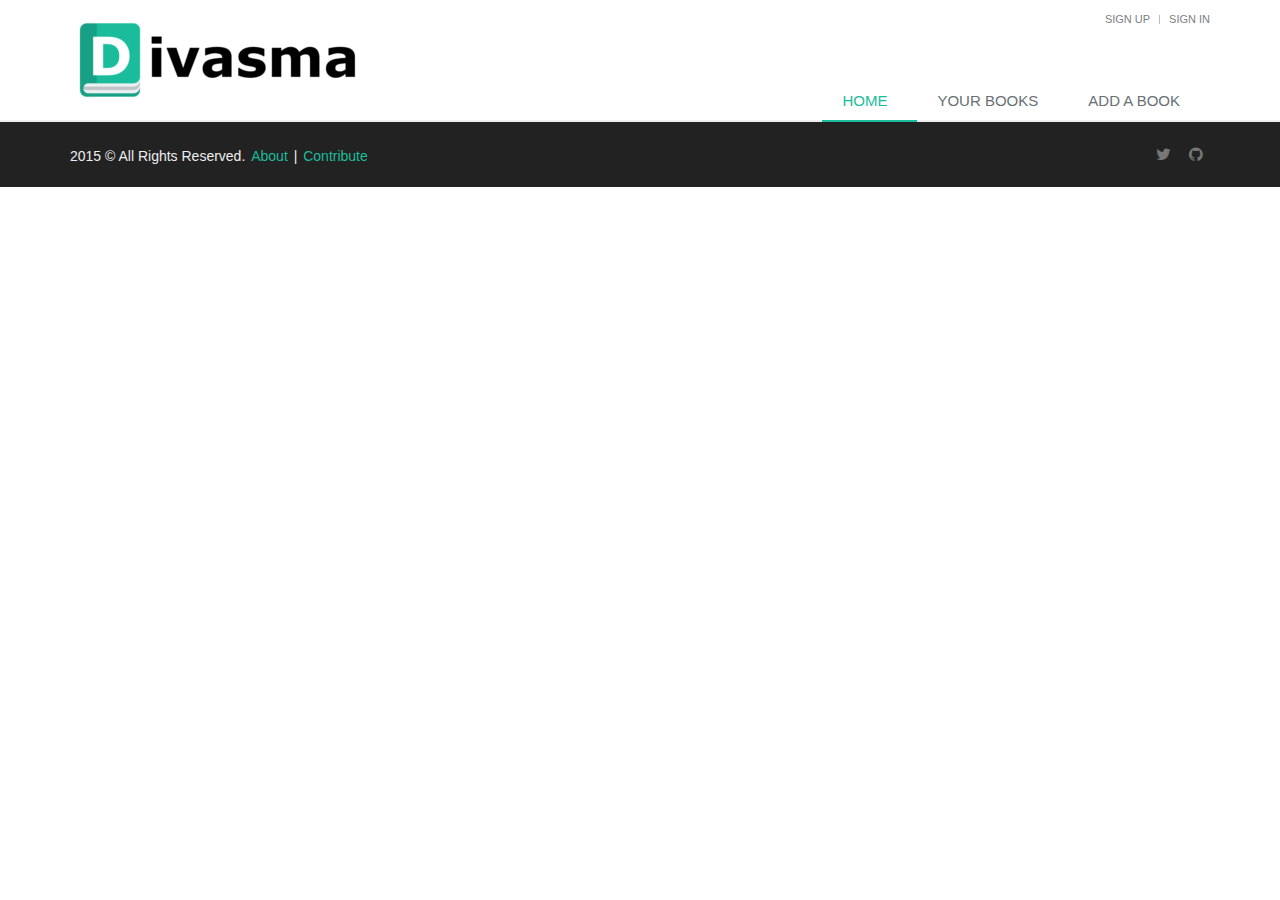
<file: index.html>
<!DOCTYPE html>
<html>
  <head>
    <title>Test Design</title>

    <!-- Meta -->
    <meta charset="utf-8" />
    <meta name="viewport" content="width=device-width, initial-scale=1">

    <!-- Favicon -->
    <link rel="apple-touch-icon" sizes="57x57" href="assets/img/favicon/apple-touch-icon-57x57.png">
    <link rel="apple-touch-icon" sizes="60x60" href="assets/img/favicon/apple-touch-icon-60x60.png">
    <link rel="apple-touch-icon" sizes="72x72" href="assets/img/favicon/apple-touch-icon-72x72.png">
    <link rel="apple-touch-icon" sizes="76x76" href="assets/img/favicon/apple-touch-icon-76x76.png">
    <link rel="apple-touch-icon" sizes="114x114" href="assets/img/favicon/apple-touch-icon-114x114.png">
    <link rel="apple-touch-icon" sizes="120x120" href="assets/img/favicon/apple-touch-icon-120x120.png">
    <link rel="apple-touch-icon" sizes="144x144" href="assets/img/favicon/apple-touch-icon-144x144.png">
    <link rel="apple-touch-icon" sizes="152x152" href="assets/img/favicon/apple-touch-icon-152x152.png">
    <link rel="apple-touch-icon" sizes="180x180" href="assets/img/favicon/apple-touch-icon-180x180.png">
    <link rel="icon" type="image/png" href="assets/img/favicon/favicon-32x32.png" sizes="32x32">
    <link rel="icon" type="image/png" href="assets/img/favicon/android-chrome-192x192.png" sizes="192x192">
    <link rel="icon" type="image/png" href="assets/img/favicon/favicon-96x96.png" sizes="96x96">
    <link rel="icon" type="image/png" href="assets/img/favicon/favicon-16x16.png" sizes="16x16">
    <link rel="manifest" href="assets/img/favicon/manifest.json">
    <link rel="shortcut icon" href="assets/img/favicon/favicon.ico">
    <meta name="apple-mobile-web-app-title" content="Divasma">
    <meta name="application-name" content="Divasma">
    <meta name="msapplication-TileColor" content="#00aba9">
    <meta name="msapplication-TileImage" content="assets/img/favicon/mstile-144x144.png">
    <meta name="msapplication-config" content="assets/img/favicon/browserconfig.xml">
    <meta name="theme-color" content="#ffffff">

    <!-- CSS -->
    <link rel="stylesheet" href="assets/css/bootstrap.min.css">
    <link rel="stylesheet" href="assets/css/bootstrap-theme.min.css">
    <link rel="stylesheet" href="assets/css/style.css">
    <link rel="stylesheet" href="assets/css/header.css">
    <link rel="stylesheet" href="assets/css/footer.css">
    <link rel="stylesheet" href="assets/css/font-awesome.min.css">
  </head>
  <body>

    <!-- Header -->
    <div class="header">
      <div class="container">
        <!-- Logo -->
        <a class="logo" href="index.html">
          <img class="logo_big" src="assets/img/logo.png" alt="Divasma">
          <img class="logo_small" src="assets/img/logo_small.png" alt="Divasma">
        </a>

        <!-- Sign in/up -->
        <div class="topbar">
          <ul class="loginbar pull-right">
            <li><a href="#">Sign up</a></li>
            <li class="topbar-devider"></li>
            <li><a href="#">Sign in</a></li>
          </ul>
        </div>

        <!-- Toggle button -->
        <button type="button" class="navbar-toggle" data-toggle="collapse" data-target=".navbar-responsive-collapse">
          <span class="sr-only">Toggle navigation</span>
          <span class="fa fa-bars"></span>
        </button>
      </div>

      <!-- Navbar -->
      <div class="collapse navbar-collapse mega-menu navbar-responsive-collapse">
        <div class="container">
          <ul class="nav navbar-nav">
            <li class="active">
              <a href="#">Home</a>
            </li>
            <li>
              <a href="#">Your Books</a>
            </li>
            <li>
              <a href="#">Add a Book</a>
            </li>
          </ul>
        </div>
      </div>
    </div>
    <!-- End Header -->

    <div id="notification"></div>

    <!-- Footer -->
    <div class="footer">
      <div class="container">
        <div class="row">
          <div class="col-xs-6">
            <p>
              2015 &copy; All Rights Reserved.
              <a href="#">About</a> | <a href="#">Contribute</a>
            </p>
          </div>

          <!-- Social Links -->
          <div class="col-xs-6">
            <ul class="footer-socials list-inline">
              <li>
                <a href="#" class="tooltips" data-toggle="tooltip" data-placement="top" title="" data-original-title="Twitter">
                  <i class="fa fa-twitter"></i>
                </a>
              </li>
              <li>
                <a href="#" class="tooltips" data-toggle="tooltip" data-placement="top" title="" data-original-title="Github">
                  <i class="fa fa-github"></i>
                </a>
              </li>
            </ul>
          </div>
          <!-- End Social Links -->
        </div>
      </div>
    </div>
    <!-- End Footer -->

    <!-- JS -->
    <script src="https://ajax.googleapis.com/ajax/libs/jquery/1.11.1/jquery.min.js"></script>
    <script src="assets/js/bootstrap.min.js"></script>
    <script src="assets/js/divasma.js"></script>
  </body>
</html>
</file>
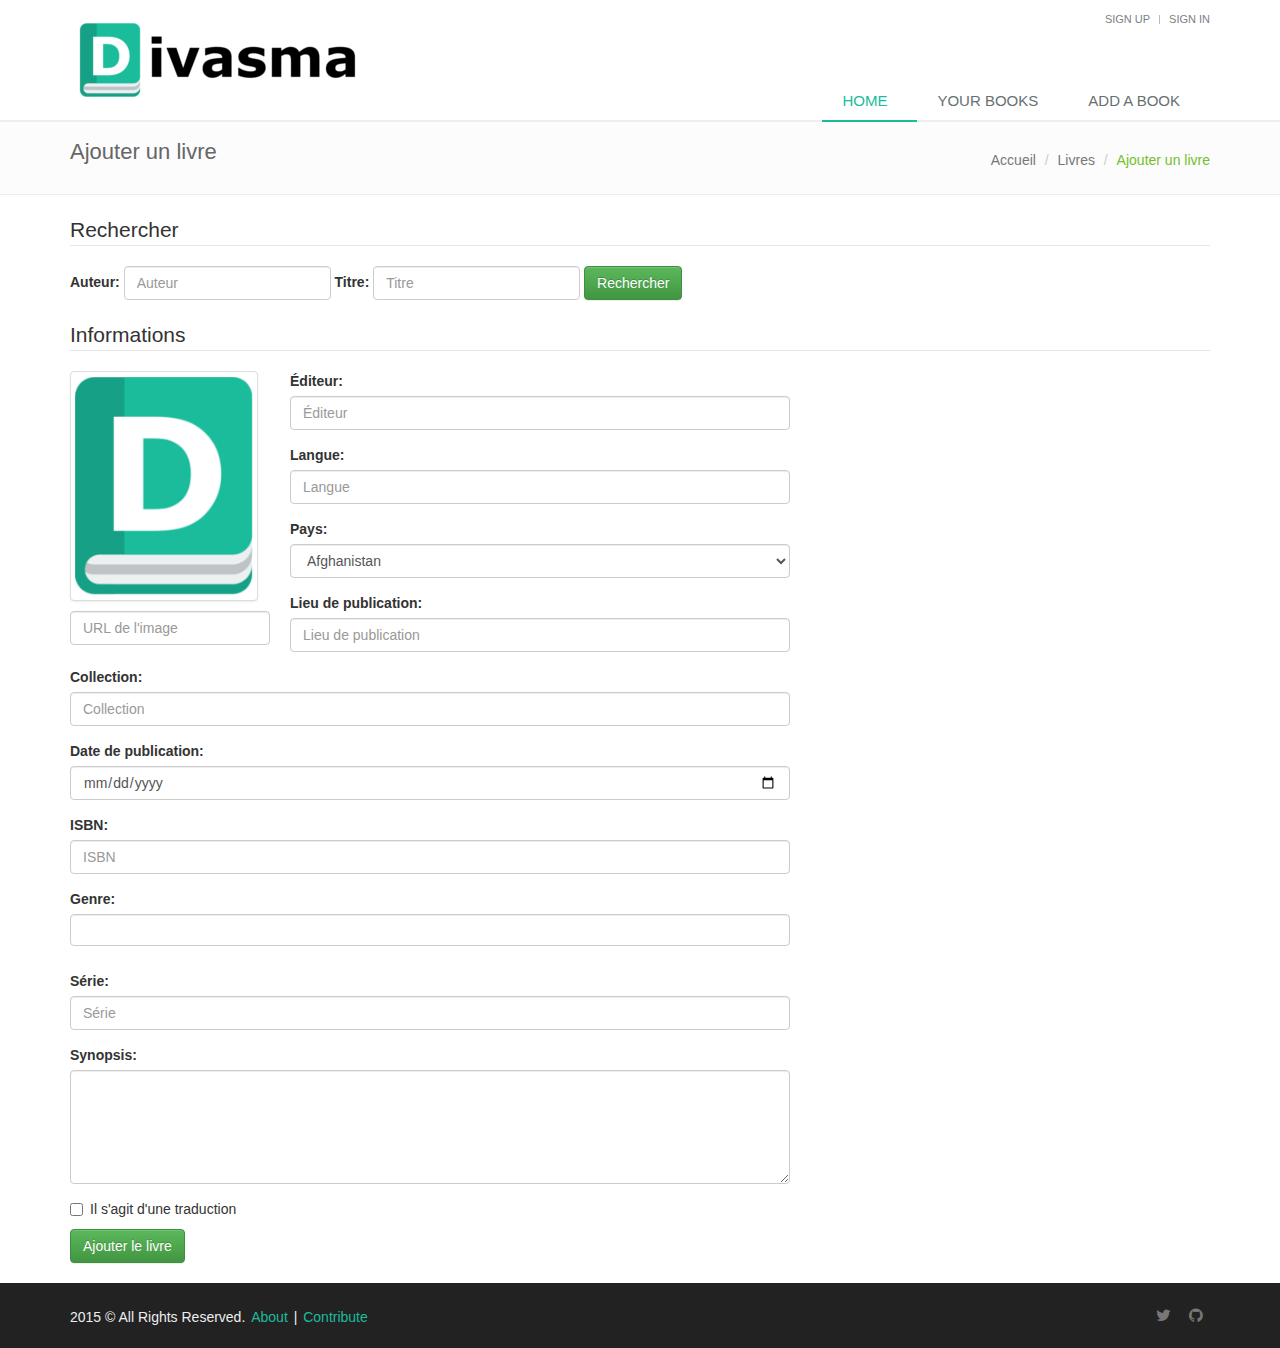
<file: add_book.html>
<!DOCTYPE html>
<html>
  <head>
    <title>Test Design</title>

    <!-- Meta -->
    <meta charset="utf-8" />
    <meta name="viewport" content="width=device-width, initial-scale=1">

    <!-- Favicon -->
    <link rel="apple-touch-icon" sizes="57x57" href="assets/img/favicon/apple-touch-icon-57x57.png">
    <link rel="apple-touch-icon" sizes="60x60" href="assets/img/favicon/apple-touch-icon-60x60.png">
    <link rel="apple-touch-icon" sizes="72x72" href="assets/img/favicon/apple-touch-icon-72x72.png">
    <link rel="apple-touch-icon" sizes="76x76" href="assets/img/favicon/apple-touch-icon-76x76.png">
    <link rel="apple-touch-icon" sizes="114x114" href="assets/img/favicon/apple-touch-icon-114x114.png">
    <link rel="apple-touch-icon" sizes="120x120" href="assets/img/favicon/apple-touch-icon-120x120.png">
    <link rel="apple-touch-icon" sizes="144x144" href="assets/img/favicon/apple-touch-icon-144x144.png">
    <link rel="apple-touch-icon" sizes="152x152" href="assets/img/favicon/apple-touch-icon-152x152.png">
    <link rel="apple-touch-icon" sizes="180x180" href="assets/img/favicon/apple-touch-icon-180x180.png">
    <link rel="icon" type="image/png" href="assets/img/favicon/favicon-32x32.png" sizes="32x32">
    <link rel="icon" type="image/png" href="assets/img/favicon/android-chrome-192x192.png" sizes="192x192">
    <link rel="icon" type="image/png" href="assets/img/favicon/favicon-96x96.png" sizes="96x96">
    <link rel="icon" type="image/png" href="assets/img/favicon/favicon-16x16.png" sizes="16x16">
    <link rel="manifest" href="assets/img/favicon/manifest.json">
    <link rel="shortcut icon" href="assets/img/favicon/favicon.ico">
    <meta name="apple-mobile-web-app-title" content="Divasma">
    <meta name="application-name" content="Divasma">
    <meta name="msapplication-TileColor" content="#00aba9">
    <meta name="msapplication-TileImage" content="assets/img/favicon/mstile-144x144.png">
    <meta name="msapplication-config" content="assets/img/favicon/browserconfig.xml">
    <meta name="theme-color" content="#ffffff">

    <!-- CSS -->
    <link rel="stylesheet" href="assets/css/bootstrap.min.css">
    <link rel="stylesheet" href="assets/css/bootstrap-theme.min.css">
    <link rel="stylesheet" href="assets/css/style.css">
    <link rel="stylesheet" href="assets/css/header.css">
    <link rel="stylesheet" href="assets/css/footer.css">
    <link rel="stylesheet" href="assets/css/font-awesome.min.css">
    <link rel="stylesheet" href="assets/css/bootstrap-tagsinput.css">
  </head>
  <body>
    <div id="wrap">
      <!-- Header -->
      <div class="header">
        <div class="container">
          <!-- Logo -->
          <a class="logo" href="index.html">
            <img class="logo_big" src="assets/img/logo.png" alt="Divasma">
            <img class="logo_small" src="assets/img/logo_small.png" alt="Divasma">
          </a>

          <!-- Sign in/up -->
          <div class="topbar">
            <ul class="loginbar pull-right">
              <li><a href="#">Sign up</a></li>
              <li class="topbar-devider"></li>
              <li><a href="#">Sign in</a></li>
            </ul>
          </div>

          <!-- Toggle button -->
          <button type="button" class="navbar-toggle" data-toggle="collapse" data-target=".navbar-responsive-collapse">
            <span class="sr-only">Toggle navigation</span>
            <span class="fa fa-bars"></span>
          </button>
        </div>

        <!-- Navbar -->
        <div class="collapse navbar-collapse mega-menu navbar-responsive-collapse">
          <div class="container">
            <ul class="nav navbar-nav">
              <li class="active">
                <a href="#">Home</a>
              </li>
              <li>
                <a href="#">Your Books</a>
              </li>
              <li>
                <a href="#">Add a Book</a>
              </li>
            </ul>
          </div>
        </div>
      </div>
      <!-- End Header -->

      <!-- Breadcrumbs -->
      <div class="breadcrumbs">
          <div class="container">
              <h1 class="pull-left">Ajouter un livre</h1>
              <ul class="pull-right breadcrumb">
                  <li><a href="index.html">Accueil</a></li>
                  <li><a href="authors.html">Livres</a></li>
                  <li class="active">Ajouter un livre</li>
              </ul>
          </div>
      </div>
      <!-- End Breadcrumbs -->

      <div id="notification"></div>

      <div class="container" id="content">
        <form id="add_book" class="form-inline">
          <fieldset>
            <legend>Rechercher</legend>
            <div class="form-group">
              <label for="author">Auteur: </label>
              <input type="text" id="author" class="form-control" name="author" placeholder="Auteur">
            </div>
            <div class="form-group">
              <label for="title">Titre: </label>
              <input type="text" id="title" class="form-control" name="title" placeholder="Titre">
            </div>

            <button type="submit" class="btn btn-success">Rechercher</button>
          </fieldset>
        </form>

        <form id="data_book">
          <fieldset>
            <legend>Informations</legend>
            <div class="form-group image-group">
              <label for="image"><img id="image" class="thumbnail" src="assets/img/book_placeholder.png" /></label>
              <input type="url" id="image_input" class="form-control" name="publisher" placeholder="URL de l'image">
            </div>
            <div class="form-group">
              <label for="publisher">Éditeur: </label>
              <input type="text" id="publisher" class="form-control" name="publisher" placeholder="Éditeur">
            </div>
            <div class="form-group">
              <label for="language">Langue: </label>
              <input type="text" id="language" class="form-control" name="language" placeholder="Langue">
            </div>
            <div class="form-group">
              <label for="country">Pays: </label>
              <select id="country" class="form-control" name="country"><option value="Afghanistan">Afghanistan</option><option value="Albania">Albania</option><option value="Algeria">Algeria</option><option value="Andorra">Andorra</option><option value="Angola">Angola</option><option value="Antigua and Barbuda">Antigua and Barbuda</option><option value="Argentina">Argentina</option><option value="Armenia">Armenia</option><option value="Australia">Australia</option><option value="Austria">Austria</option><option value="Azerbaijan">Azerbaijan</option><option value="Bahamas, The">Bahamas, The</option><option value="Bahrain">Bahrain</option><option value="Bangladesh">Bangladesh</option><option value="Barbados">Barbados</option><option value="Belarus">Belarus</option><option value="Belgium">Belgium</option><option value="Belize">Belize</option><option value="Benin">Benin</option><option value="Bhutan">Bhutan</option><option value="Bolivia">Bolivia</option><option value="Bosnia and Herzegovina">Bosnia and Herzegovina</option><option value="Botswana">Botswana</option><option value="Brazil">Brazil</option><option value="Brunei">Brunei</option><option value="Bulgaria">Bulgaria</option><option value="Burkina Faso">Burkina Faso</option><option value="Burundi">Burundi</option><option value="Cambodia">Cambodia</option><option value="Cameroon">Cameroon</option><option value="Canada">Canada</option><option value="Cape Verde">Cape Verde</option><option value="Central African Republic">Central African Republic</option><option value="Chad">Chad</option><option value="Chile">Chile</option><option value="China, People's Republic of">China, People's Republic of</option><option value="Colombia">Colombia</option><option value="Comoros">Comoros</option><option value="Congo, (Congo ¶? Kinshasa)">Congo, (Congo ¶? Kinshasa)</option><option value="Congo, (Congo ¶? Brazzaville)">Congo, (Congo ¶? Brazzaville)</option><option value="Costa Rica">Costa Rica</option><option value="Cote d'Ivoire (Ivory Coast)">Cote d'Ivoire (Ivory Coast)</option><option value="Croatia">Croatia</option><option value="Cuba">Cuba</option><option value="Cyprus">Cyprus</option><option value="Czech Republic">Czech Republic</option><option value="Denmark">Denmark</option><option value="Djibouti">Djibouti</option><option value="Dominica">Dominica</option><option value="Dominican Republic">Dominican Republic</option><option value="Ecuador">Ecuador</option><option value="Egypt">Egypt</option><option value="El Salvador">El Salvador</option><option value="Equatorial Guinea">Equatorial Guinea</option><option value="Eritrea">Eritrea</option><option value="Estonia">Estonia</option><option value="Ethiopia">Ethiopia</option><option value="Fiji">Fiji</option><option value="Finland">Finland</option><option value="France">France</option><option value="Gabon">Gabon</option><option value="Gambia, The">Gambia, The</option><option value="Georgia">Georgia</option><option value="Germany">Germany</option><option value="Ghana">Ghana</option><option value="Greece">Greece</option><option value="Grenada">Grenada</option><option value="Guatemala">Guatemala</option><option value="Guinea">Guinea</option><option value="Guinea-Bissau">Guinea-Bissau</option><option value="Guyana">Guyana</option><option value="Haiti">Haiti</option><option value="Honduras">Honduras</option><option value="Hungary">Hungary</option><option value="Iceland">Iceland</option><option value="India">India</option><option value="Indonesia">Indonesia</option><option value="Iran">Iran</option><option value="Iraq">Iraq</option><option value="Ireland">Ireland</option><option value="Israel">Israel</option><option value="Italy">Italy</option><option value="Jamaica">Jamaica</option><option value="Japan">Japan</option><option value="Jordan">Jordan</option><option value="Kazakhstan">Kazakhstan</option><option value="Kenya">Kenya</option><option value="Kiribati">Kiribati</option><option value="Korea, North">Korea, North</option><option value="Korea, South">Korea, South</option><option value="Kuwait">Kuwait</option><option value="Kyrgyzstan">Kyrgyzstan</option><option value="Laos">Laos</option><option value="Latvia">Latvia</option><option value="Lebanon">Lebanon</option><option value="Lesotho">Lesotho</option><option value="Liberia">Liberia</option><option value="Libya">Libya</option><option value="Liechtenstein">Liechtenstein</option><option value="Lithuania">Lithuania</option><option value="Luxembourg">Luxembourg</option><option value="Macedonia">Macedonia</option><option value="Madagascar">Madagascar</option><option value="Malawi">Malawi</option><option value="Malaysia">Malaysia</option><option value="Maldives">Maldives</option><option value="Mali">Mali</option><option value="Malta">Malta</option><option value="Marshall Islands">Marshall Islands</option><option value="Mauritania">Mauritania</option><option value="Mauritius">Mauritius</option><option value="Mexico">Mexico</option><option value="Micronesia">Micronesia</option><option value="Moldova">Moldova</option><option value="Monaco">Monaco</option><option value="Mongolia">Mongolia</option><option value="Montenegro">Montenegro</option><option value="Morocco">Morocco</option><option value="Mozambique">Mozambique</option><option value="Myanmar (Burma)">Myanmar (Burma)</option><option value="Namibia">Namibia</option><option value="Nauru">Nauru</option><option value="Nepal">Nepal</option><option value="Netherlands">Netherlands</option><option value="New Zealand">New Zealand</option><option value="Nicaragua">Nicaragua</option><option value="Niger">Niger</option><option value="Nigeria">Nigeria</option><option value="Norway">Norway</option><option value="Oman">Oman</option><option value="Pakistan">Pakistan</option><option value="Palau">Palau</option><option value="Panama">Panama</option><option value="Papua New Guinea">Papua New Guinea</option><option value="Paraguay">Paraguay</option><option value="Peru">Peru</option><option value="Philippines">Philippines</option><option value="Poland">Poland</option><option value="Portugal">Portugal</option><option value="Qatar">Qatar</option><option value="Romania">Romania</option><option value="Russia">Russia</option><option value="Rwanda">Rwanda</option><option value="Saint Kitts and Nevis">Saint Kitts and Nevis</option><option value="Saint Lucia">Saint Lucia</option><option value="Saint Vincent and the Grenadines">Saint Vincent and the Grenadines</option><option value="Samoa">Samoa</option><option value="San Marino">San Marino</option><option value="Sao Tome and Principe">Sao Tome and Principe</option><option value="Saudi Arabia">Saudi Arabia</option><option value="Senegal">Senegal</option><option value="Serbia">Serbia</option><option value="Seychelles">Seychelles</option><option value="Sierra Leone">Sierra Leone</option><option value="Singapore">Singapore</option><option value="Slovakia">Slovakia</option><option value="Slovenia">Slovenia</option><option value="Solomon Islands">Solomon Islands</option><option value="Somalia">Somalia</option><option value="South Africa">South Africa</option><option value="Spain">Spain</option><option value="Sri Lanka">Sri Lanka</option><option value="Sudan">Sudan</option><option value="Suriname">Suriname</option><option value="Swaziland">Swaziland</option><option value="Sweden">Sweden</option><option value="Switzerland">Switzerland</option><option value="Syria">Syria</option><option value="Tajikistan">Tajikistan</option><option value="Tanzania">Tanzania</option><option value="Thailand">Thailand</option><option value="Timor-Leste (East Timor)">Timor-Leste (East Timor)</option><option value="Togo">Togo</option><option value="Tonga">Tonga</option><option value="Trinidad and Tobago">Trinidad and Tobago</option><option value="Tunisia">Tunisia</option><option value="Turkey">Turkey</option><option value="Turkmenistan">Turkmenistan</option><option value="Tuvalu">Tuvalu</option><option value="Uganda">Uganda</option><option value="Ukraine">Ukraine</option><option value="United Arab Emirates">United Arab Emirates</option><option value="United Kingdom">United Kingdom</option><option value="United States">United States</option><option value="Uruguay">Uruguay</option><option value="Uzbekistan">Uzbekistan</option><option value="Vanuatu">Vanuatu</option><option value="Vatican City">Vatican City</option><option value="Venezuela">Venezuela</option><option value="Vietnam">Vietnam</option><option value="Yemen">Yemen</option><option value="Zambia">Zambia</option><option value="Zimbabwe">Zimbabwe</option><option value="Abkhazia">Abkhazia</option><option value="China, Republic of (Taiwan)">China, Republic of (Taiwan)</option><option value="Nagorno-Karabakh">Nagorno-Karabakh</option><option value="Northern Cyprus">Northern Cyprus</option><option value="Pridnestrovie (Transnistria)">Pridnestrovie (Transnistria)</option><option value="Somaliland">Somaliland</option><option value="South Ossetia">South Ossetia</option><option value="Ashmore and Cartier Islands">Ashmore and Cartier Islands</option><option value="Christmas Island">Christmas Island</option><option value="Cocos (Keeling) Islands">Cocos (Keeling) Islands</option><option value="Coral Sea Islands">Coral Sea Islands</option><option value="Heard Island and McDonald Islands">Heard Island and McDonald Islands</option><option value="Norfolk Island">Norfolk Island</option><option value="New Caledonia">New Caledonia</option><option value="French Polynesia">French Polynesia</option><option value="Mayotte">Mayotte</option><option value="Saint Barthelemy">Saint Barthelemy</option><option value="Saint Martin">Saint Martin</option><option value="Saint Pierre and Miquelon">Saint Pierre and Miquelon</option><option value="Wallis and Futuna">Wallis and Futuna</option><option value="French Southern and Antarctic Lands">French Southern and Antarctic Lands</option><option value="Clipperton Island">Clipperton Island</option><option value="Bouvet Island">Bouvet Island</option><option value="Cook Islands">Cook Islands</option><option value="Niue">Niue</option><option value="Tokelau">Tokelau</option><option value="Guernsey">Guernsey</option><option value="Isle of Man">Isle of Man</option><option value="Jersey">Jersey</option><option value="Anguilla">Anguilla</option><option value="Bermuda">Bermuda</option><option value="British Indian Ocean Territory">British Indian Ocean Territory</option><option value="British Sovereign Base Areas">British Sovereign Base Areas</option><option value="British Virgin Islands">British Virgin Islands</option><option value="Cayman Islands">Cayman Islands</option><option value="Falkland Islands (Islas Malvinas)">Falkland Islands (Islas Malvinas)</option><option value="Gibraltar">Gibraltar</option><option value="Montserrat">Montserrat</option><option value="Pitcairn Islands">Pitcairn Islands</option><option value="Saint Helena">Saint Helena</option><option value="South Georgia &amp; South Sandwich Islands">South Georgia &amp; South Sandwich Islands</option><option value="Turks and Caicos Islands">Turks and Caicos Islands</option><option value="Northern Mariana Islands">Northern Mariana Islands</option><option value="Puerto Rico">Puerto Rico</option><option value="American Samoa">American Samoa</option><option value="Baker Island">Baker Island</option><option value="Guam">Guam</option><option value="Howland Island">Howland Island</option><option value="Jarvis Island">Jarvis Island</option><option value="Johnston Atoll">Johnston Atoll</option><option value="Kingman Reef">Kingman Reef</option><option value="Midway Islands">Midway Islands</option><option value="Navassa Island">Navassa Island</option><option value="Palmyra Atoll">Palmyra Atoll</option><option value="U.S. Virgin Islands">U.S. Virgin Islands</option><option value="Wake Island">Wake Island</option><option value="Hong Kong">Hong Kong</option><option value="Macau">Macau</option><option value="Faroe Islands">Faroe Islands</option><option value="Greenland">Greenland</option><option value="French Guiana">French Guiana</option><option value="Guadeloupe">Guadeloupe</option><option value="Martinique">Martinique</option><option value="Reunion">Reunion</option><option value="Aland">Aland</option><option value="Aruba">Aruba</option><option value="Netherlands Antilles">Netherlands Antilles</option><option value="Svalbard">Svalbard</option><option value="Ascension">Ascension</option><option value="Tristan da Cunha">Tristan da Cunha</option><option value="Australian Antarctic Territory">Australian Antarctic Territory</option><option value="Ross Dependency">Ross Dependency</option><option value="Peter I Island">Peter I Island</option><option value="Queen Maud Land">Queen Maud Land</option><option value="British Antarctic Territory">British Antarctic Territory</option></select>
            </div>
            <div class="form-group">
              <label for="place_published">Lieu de publication: </label>
              <input type="text" id="place_published" class="form-control" name="place_published" placeholder="Lieu de publication">
            </div>

            <div class="bottom">
              <div class="form-group">
                <label for="collection">Collection: </label>
                <input type="text" id="collection" class="form-control" name="collection" placeholder="Collection">
              </div>
              <div class="form-group">
                <label for="date">Date de publication: </label>
                <input type="date" id="date" class="form-control" name="date" placeholder="Date de publication">
              </div>
              <div class="form-group">
                <label for="isbn">ISBN: </label>
                <input type="text" id="isbn" class="form-control" name="isbn" placeholder="ISBN">
              </div>
              <div class="form-group">
                <label for="genre">Genre: </label><br/>
                <input type="text" id="genre" class="form-control bootstrap-tagsinput" name="genre" data-role="tagsinput">
              </div>
              <div class="form-group">
                <label for="series">Série: </label>
                <input type="text" id="series" class="form-control" name="series" placeholder="Série">
              </div>
              <div class="form-group">
                <label for="synopsis">Synopsis: </label>
                <textarea id="synopsis" class="form-control" name="synopsis" rows="5"></textarea>
              </div>

              <div class="checkbox">
                <label>
                  <input type="checkbox" id="show_hide_translation"> Il s'agit d'une traduction
                </label>
              </div>

              <div class="translation_data">
                <fieldset>
                  <legend>Version originale</legend>
                  <div class="form-group">
                    <label for="original_title">Titre original: </label>
                    <input type="text" id="original_title" class="form-control" name="original_title" placeholder="Titre original">
                  </div>
                  <div class="form-group">
                    <label for="original_publisher">Éditeur original: </label>
                    <input type="text" id="original_publisher" class="form-control" name="original_publisher" placeholder="Éditeur original">
                  </div>
                  <div class="form-group">
                    <label for="original_collection">Collection originale: </label>
                    <input type="text" id="original_collection" class="form-control" name="original_collection" placeholder="Collection originale">
                  </div>
                  <div class="form-group">
                    <label for="original_date">Date de publication: </label>
                    <input type="date" id="original_date" class="form-control" name="original_date" placeholder="Date de publication">
                  </div>
                </fieldset>
              </div>
            </div>
            <button type="submit" class="btn btn-success">Ajouter le livre</button>
          </fieldset>
        </form>
      </div>

      <div id="push"></div>
    </div>

    <!-- Footer -->
    <div class="footer">
      <div class="container">
        <div class="row">
          <div class="col-xs-6">
            <p>
              2015 &copy; All Rights Reserved.
              <a href="#">About</a> | <a href="#">Contribute</a>
            </p>
          </div>

          <!-- Social Links -->
          <div class="col-xs-6">
            <ul class="footer-socials list-inline">
              <li>
                <a href="#" class="tooltips" data-toggle="tooltip" data-placement="top" title="" data-original-title="Twitter">
                  <i class="fa fa-twitter"></i>
                </a>
              </li>
              <li>
                <a href="#" class="tooltips" data-toggle="tooltip" data-placement="top" title="" data-original-title="Github">
                  <i class="fa fa-github"></i>
                </a>
              </li>
            </ul>
          </div>
          <!-- End Social Links -->
        </div>
      </div>
    </div>
    <!-- End Footer -->

    <!-- JS -->
    <script src="https://ajax.googleapis.com/ajax/libs/jquery/1.11.1/jquery.min.js"></script>
    <script src="assets/js/bootstrap.min.js"></script>
    <script src="assets/js/divasma.js"></script>
    <script src="assets/js/form_validator.js"></script>
    <script src="assets/js/bootstrap-tagsinput.min.js"></script>
  </body>
</html>
</file>
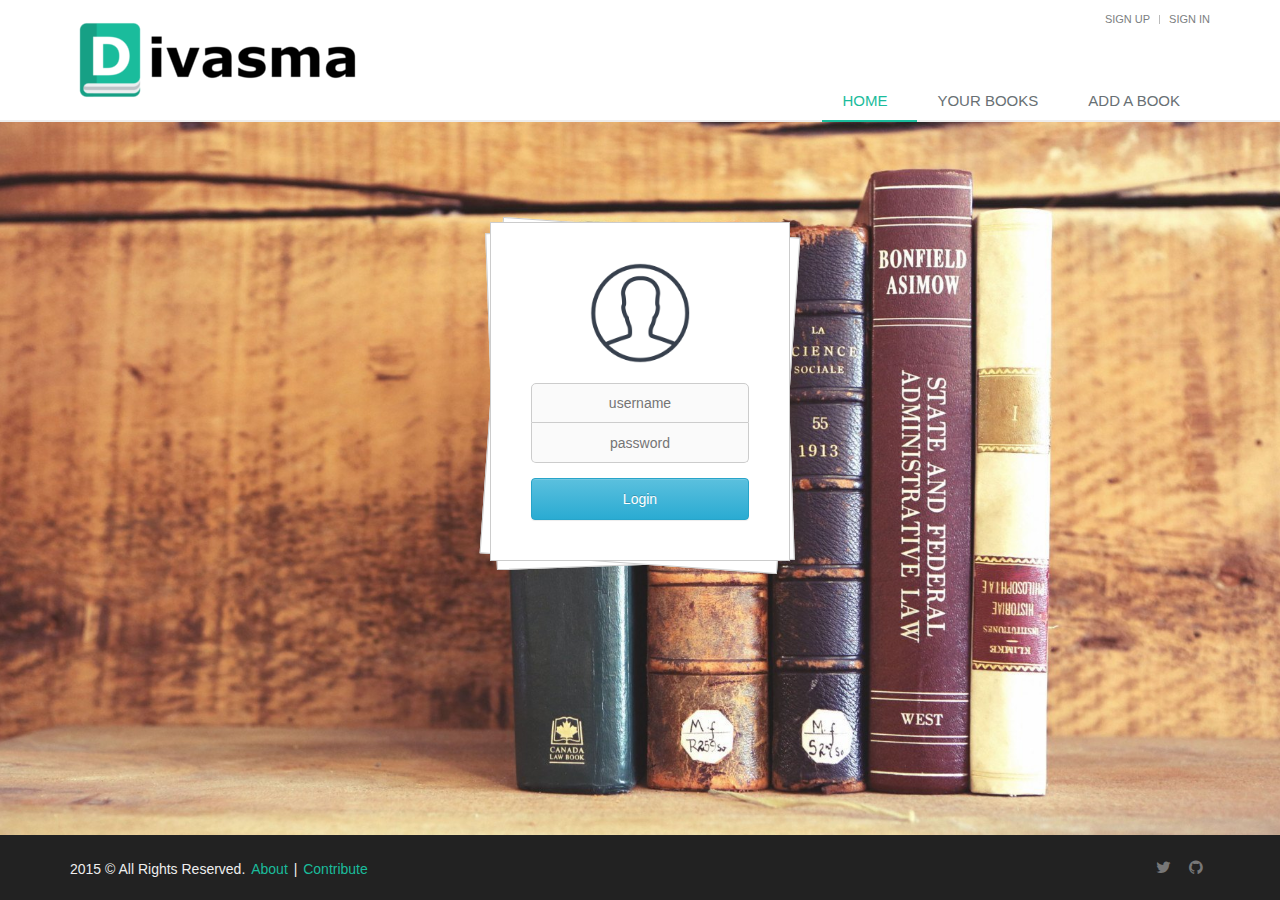
<file: login.html>
<!DOCTYPE html>
<html>
  <head>
    <title>Test Design</title>

    <!-- Meta -->
    <meta charset="utf-8" />
    <meta name="viewport" content="width=device-width, initial-scale=1">

    <!-- Favicon -->
    <link rel="apple-touch-icon" sizes="57x57" href="assets/img/favicon/apple-touch-icon-57x57.png">
    <link rel="apple-touch-icon" sizes="60x60" href="assets/img/favicon/apple-touch-icon-60x60.png">
    <link rel="apple-touch-icon" sizes="72x72" href="assets/img/favicon/apple-touch-icon-72x72.png">
    <link rel="apple-touch-icon" sizes="76x76" href="assets/img/favicon/apple-touch-icon-76x76.png">
    <link rel="apple-touch-icon" sizes="114x114" href="assets/img/favicon/apple-touch-icon-114x114.png">
    <link rel="apple-touch-icon" sizes="120x120" href="assets/img/favicon/apple-touch-icon-120x120.png">
    <link rel="apple-touch-icon" sizes="144x144" href="assets/img/favicon/apple-touch-icon-144x144.png">
    <link rel="apple-touch-icon" sizes="152x152" href="assets/img/favicon/apple-touch-icon-152x152.png">
    <link rel="apple-touch-icon" sizes="180x180" href="assets/img/favicon/apple-touch-icon-180x180.png">
    <link rel="icon" type="image/png" href="assets/img/favicon/favicon-32x32.png" sizes="32x32">
    <link rel="icon" type="image/png" href="assets/img/favicon/android-chrome-192x192.png" sizes="192x192">
    <link rel="icon" type="image/png" href="assets/img/favicon/favicon-96x96.png" sizes="96x96">
    <link rel="icon" type="image/png" href="assets/img/favicon/favicon-16x16.png" sizes="16x16">
    <link rel="manifest" href="assets/img/favicon/manifest.json">
    <link rel="shortcut icon" href="assets/img/favicon/favicon.ico">
    <meta name="apple-mobile-web-app-title" content="Divasma">
    <meta name="application-name" content="Divasma">
    <meta name="msapplication-TileColor" content="#00aba9">
    <meta name="msapplication-TileImage" content="assets/img/favicon/mstile-144x144.png">
    <meta name="msapplication-config" content="assets/img/favicon/browserconfig.xml">
    <meta name="theme-color" content="#ffffff">

    <!-- CSS -->
    <link rel="stylesheet" href="assets/css/bootstrap.min.css">
    <link rel="stylesheet" href="assets/css/bootstrap-theme.min.css">
    <link rel="stylesheet" href="assets/css/style.css">
    <link rel="stylesheet" href="assets/css/header.css">
    <link rel="stylesheet" href="assets/css/footer.css">
    <link rel="stylesheet" href="assets/css/font-awesome.min.css">

    <link rel="stylesheet" href="assets/css/login.css">
  </head>
  <body>
    <div id="wrap">
      <!-- Header -->
      <div class="header">
        <div class="container">
          <!-- Logo -->
          <a class="logo" href="index.html">
            <img class="logo_big" src="assets/img/logo.png" alt="Divasma">
            <img class="logo_small" src="assets/img/logo_small.png" alt="Divasma">
          </a>

          <!-- Sign in/up -->
          <div class="topbar">
            <ul class="loginbar pull-right">
              <li><a href="#">Sign up</a></li>
              <li class="topbar-devider"></li>
              <li><a href="#">Sign in</a></li>
            </ul>
          </div>

          <!-- Toggle button -->
          <button type="button" class="navbar-toggle" data-toggle="collapse" data-target=".navbar-responsive-collapse">
            <span class="sr-only">Toggle navigation</span>
            <span class="fa fa-bars"></span>
          </button>
        </div>

        <!-- Navbar -->
        <div class="collapse navbar-collapse mega-menu navbar-responsive-collapse">
          <div class="container">
            <ul class="nav navbar-nav">
              <li class="active">
                <a href="#">Home</a>
              </li>
              <li>
                <a href="#">Your Books</a>
              </li>
              <li>
                <a href="#">Add a Book</a>
              </li>
            </ul>
          </div>
        </div>
      </div>
      <!-- End Header -->

      <div id="notification"></div>

      <div class="container" id="content">
        <div class="login-container">
          <div class="avatar"><img class="avatar" src="assets/img/person.png" alt="Divasma"></div>
          <div class="login-form-box">
            <form action="" method="" onsubmit="return validateLogin();">
              <input name="user" type="text" id="user" placeholder="username">
              <input type="password" id="password" placeholder="password">
              <button class="btn btn-info btn-block login" type="submit">Login</button>
            </form>
          </div>
        </div>
      </div>

      <div id="push"></div>
    </div>

    <!-- Footer -->
    <div class="footer">
      <div class="container">
        <div class="row">
          <div class="col-xs-6">
            <p>
              2015 &copy; All Rights Reserved.
              <a href="#">About</a> | <a href="#">Contribute</a>
            </p>
          </div>

          <!-- Social Links -->
          <div class="col-xs-6">
            <ul class="footer-socials list-inline">
              <li>
                <a href="#" class="tooltips" data-toggle="tooltip" data-placement="top" title="" data-original-title="Twitter">
                  <i class="fa fa-twitter"></i>
                </a>
              </li>
              <li>
                <a href="#" class="tooltips" data-toggle="tooltip" data-placement="top" title="" data-original-title="Github">
                  <i class="fa fa-github"></i>
                </a>
              </li>
            </ul>
          </div>
          <!-- End Social Links -->
        </div>
      </div>
    </div>
    <!-- End Footer -->

    <!-- JS -->
    <script src="https://ajax.googleapis.com/ajax/libs/jquery/1.11.1/jquery.min.js"></script>
    <script src="assets/js/bootstrap.min.js"></script>
    <script src="assets/js/divasma.js"></script>
    <script src="assets/js/form_validator.js"></script>
  </body>
</html>
</file>
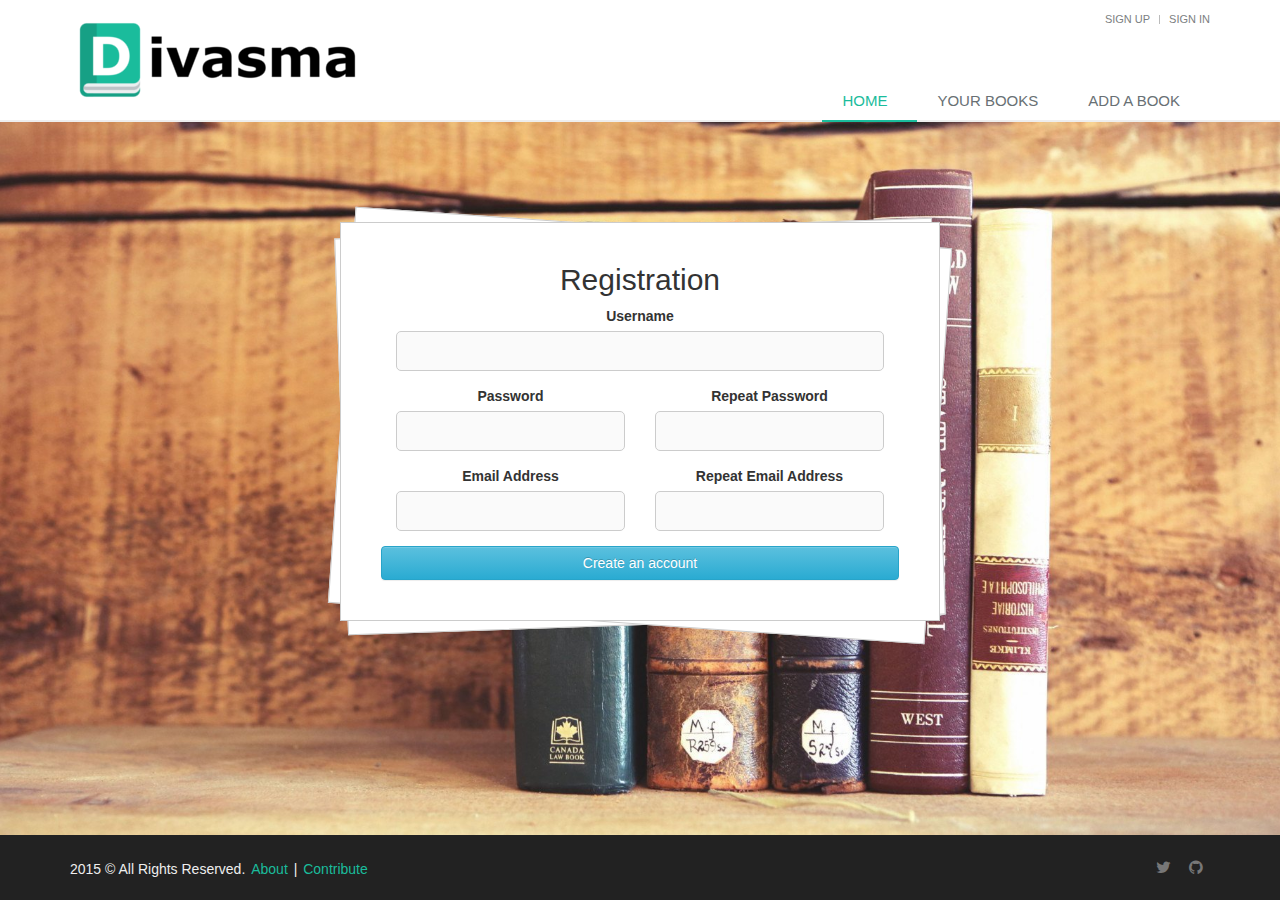
<file: register.html>
<!DOCTYPE html>
<html>
  <head>
    <title>Test Design</title>

    <!-- Meta -->
    <meta charset="utf-8" />
    <meta name="viewport" content="width=device-width, initial-scale=1">

    <!-- Favicon -->
    <link rel="apple-touch-icon" sizes="57x57" href="assets/img/favicon/apple-touch-icon-57x57.png">
    <link rel="apple-touch-icon" sizes="60x60" href="assets/img/favicon/apple-touch-icon-60x60.png">
    <link rel="apple-touch-icon" sizes="72x72" href="assets/img/favicon/apple-touch-icon-72x72.png">
    <link rel="apple-touch-icon" sizes="76x76" href="assets/img/favicon/apple-touch-icon-76x76.png">
    <link rel="apple-touch-icon" sizes="114x114" href="assets/img/favicon/apple-touch-icon-114x114.png">
    <link rel="apple-touch-icon" sizes="120x120" href="assets/img/favicon/apple-touch-icon-120x120.png">
    <link rel="apple-touch-icon" sizes="144x144" href="assets/img/favicon/apple-touch-icon-144x144.png">
    <link rel="apple-touch-icon" sizes="152x152" href="assets/img/favicon/apple-touch-icon-152x152.png">
    <link rel="apple-touch-icon" sizes="180x180" href="assets/img/favicon/apple-touch-icon-180x180.png">
    <link rel="icon" type="image/png" href="assets/img/favicon/favicon-32x32.png" sizes="32x32">
    <link rel="icon" type="image/png" href="assets/img/favicon/android-chrome-192x192.png" sizes="192x192">
    <link rel="icon" type="image/png" href="assets/img/favicon/favicon-96x96.png" sizes="96x96">
    <link rel="icon" type="image/png" href="assets/img/favicon/favicon-16x16.png" sizes="16x16">
    <link rel="manifest" href="assets/img/favicon/manifest.json">
    <link rel="shortcut icon" href="assets/img/favicon/favicon.ico">
    <meta name="apple-mobile-web-app-title" content="Divasma">
    <meta name="application-name" content="Divasma">
    <meta name="msapplication-TileColor" content="#00aba9">
    <meta name="msapplication-TileImage" content="assets/img/favicon/mstile-144x144.png">
    <meta name="msapplication-config" content="assets/img/favicon/browserconfig.xml">
    <meta name="theme-color" content="#ffffff">

    <!-- CSS -->
    <link rel="stylesheet" href="assets/css/bootstrap.min.css">
    <link rel="stylesheet" href="assets/css/bootstrap-theme.min.css">
    <link rel="stylesheet" href="assets/css/style.css">
    <link rel="stylesheet" href="assets/css/header.css">
    <link rel="stylesheet" href="assets/css/footer.css">
    <link rel="stylesheet" href="assets/css/font-awesome.min.css">

    <link rel="stylesheet" href="assets/css/login.css">
  </head>
  <body>
    <div id="wrap">
      <!-- Header -->
      <div class="header">
        <div class="container">
          <!-- Logo -->
          <a class="logo" href="index.html">
            <img class="logo_big" src="assets/img/logo.png" alt="Divasma">
            <img class="logo_small" src="assets/img/logo_small.png" alt="Divasma">
          </a>

          <!-- Sign in/up -->
          <div class="topbar">
            <ul class="loginbar pull-right">
              <li><a href="#">Sign up</a></li>
              <li class="topbar-devider"></li>
              <li><a href="#">Sign in</a></li>
            </ul>
          </div>

          <!-- Toggle button -->
          <button type="button" class="navbar-toggle" data-toggle="collapse" data-target=".navbar-responsive-collapse">
            <span class="sr-only">Toggle navigation</span>
            <span class="fa fa-bars"></span>
          </button>
        </div>

        <!-- Navbar -->
        <div class="collapse navbar-collapse mega-menu navbar-responsive-collapse">
          <div class="container">
            <ul class="nav navbar-nav">
              <li class="active">
                <a href="#">Home</a>
              </li>
              <li>
                <a href="#">Your Books</a>
              </li>
              <li>
                <a href="#">Add a Book</a>
              </li>
            </ul>
          </div>
        </div>
      </div>
      <!-- End Header -->

      <div id="notification"></div>

      <div class="container" id="content">
        <div class="register-container">
          <h2>Registration</h2>
          <div class="register-form-box">
            <form action="" method="" id="register" onsubmit="return validateRegister();">
              <div class="form-group col-lg-12">
                <label for="username">Username</label>
                <input type="text" name="username" id="username">
              </div>

              <div class="form-group col-lg-6">
                <label for="password">Password</label>
                <input type="password" name="password" id="password">
              </div>

              <div class="form-group col-lg-6">
                <label for="repeat_password">Repeat Password</label>
                <input type="password" name="repeat_password" id="repeat_password">
              </div>

              <div class="form-group col-lg-6">
                <label for="email">Email Address</label>
                <input type="email" name="email" id="email">
              </div>

              <div class="form-group col-lg-6">
                <label for="repeat_email">Repeat Email Address</label>
                <input type="email" name="repeat_email" id="repeat_email">
              </div>

              <button class="btn btn-info btn-block register" type="submit">Create an account</button>
            </form>
          </div>
        </div>
      </div>

      <div id="push"></div>
    </div>

    <!-- Footer -->
    <div class="footer">
      <div class="container">
        <div class="row">
          <div class="col-xs-6">
            <p>
              2015 &copy; All Rights Reserved.
              <a href="#">About</a> | <a href="#">Contribute</a>
            </p>
          </div>

          <!-- Social Links -->
          <div class="col-xs-6">
            <ul class="footer-socials list-inline">
              <li>
                <a href="#" class="tooltips" data-toggle="tooltip" data-placement="top" title="" data-original-title="Twitter">
                  <i class="fa fa-twitter"></i>
                </a>
              </li>
              <li>
                <a href="#" class="tooltips" data-toggle="tooltip" data-placement="top" title="" data-original-title="Github">
                  <i class="fa fa-github"></i>
                </a>
              </li>
            </ul>
          </div>
          <!-- End Social Links -->
        </div>
      </div>
    </div>
    <!-- End Footer -->

    <!-- JS -->
    <script src="https://ajax.googleapis.com/ajax/libs/jquery/1.11.1/jquery.min.js"></script>
    <script src="assets/js/bootstrap.min.js"></script>
    <script src="assets/js/divasma.js"></script>
    <script src="assets/js/form_validator.js"></script>
  </body>
</html>
</file>
<file: assets/css/style.css>
/*--------------------------------------------------
		Base elements
------------------------------------*/
html,
body {
  height: 100%;
  width: 100%;
}

a {
  color: #1abc9c;
}

a:hover {
  color: #16a085;
}

/*--------------------------------------------------
		Notification
------------------------------------*/
#notification{
  position: absolute;
  width: 300px;
  top: 140px;
  left:50%;
  margin-left: -150px;
  color: #fff;
  z-index: 999;
}

#notification.alert-success{
  background: rgb(25, 204, 25);
}

#notification.alert-danger{
  background: rgb(228, 105, 105);
}

.animated {
  -webkit-animation-duration: 1s;
  animation-duration: 1s;
  -webkit-animation-fill-mode: both;
  animation-fill-mode: both;
}

@-webkit-keyframes fadeInUp {
  0% {
    opacity: 0;
    -webkit-transform: translateY(20px);
    transform: translateY(20px);
  }

  100% {
    opacity: 1;
    -webkit-transform: translateY(0);
    transform: translateY(0);
  }
}

@keyframes fadeInUp {
  0% {
    opacity: 0;
    -webkit-transform: translateY(20px);
    -ms-transform: translateY(20px);
    transform: translateY(20px);
  }

  100% {
    opacity: 1;
    -webkit-transform: translateY(0);
    -ms-transform: translateY(0);
    transform: translateY(0);
  }
}

.fadeInUp {
  -webkit-animation-name: fadeInUp;
  animation-name: fadeInUp;
}

/*--------------------------------------------------
    Breadcrumbs
------------------------------------*/
.breadcrumbs {
  overflow: hidden;
  padding: 10px 0 6px;
  border-bottom: solid 1px #eee;
  background-color: #fcfcfc;
}

.breadcrumbs h1 {
  color: #666;
  font-size: 22px;
  margin-top: 8px;
}

.breadcrumb {
  top: 10px;
  padding-right: 0;
  background: none;
  position: relative;
}
.breadcrumb a {
  color: #777;
}
.breadcrumb li.active,
.breadcrumb li a:hover {
  color: #72c02c;
  text-decoration: none;
}

@media (max-width: 550px) {
  .breadcrumbs h1.pull-left,
  .breadcrumbs ul.pull-right {
    width: 100%;
    text-align: center;
  }

  .breadcrumbs h1.pull-left {
    margin-bottom: 0;
  }

  .breadcrumbs .breadcrumb {
    top: 0;
    margin-bottom: 10px;
  }
}

/*--------------------------------------------------
		Cover
------------------------------------*/
#cover{
  background: url("../img/cover_back.png");
  color: white;
}

#inner-cover{
  width: 50%;
  margin: auto;
  padding-top: 10px;
}

#cover-img img{
  height: 230px;
  margin-right: 20px;
}

#cover #like{
  margin-top: 30px;
  padding-bottom: 10px;
}

#cover #book_button{
  margin-top: 20px;
}

@media (min-width: 992px) {
  #cover{
    height: 250px;
  }

  #cover-img{
    float: left;
  }
}

@media (max-width: 991px) {
  #cover{
    text-align: center;
  }

  #cover #book_button{
    position: relative;
    top: -50px;
  }

  #cover .rating{
    width: 250px;
    margin: auto;
  }
}

/*--------------------------------------------------
		Content
------------------------------------*/
#content{
  margin-top: 20px;
  margin-bottom: 20px;
}

/*--------------------------------------------------
		Infobox
------------------------------------*/
#infobox table{
  width: 100%;
}

#infobox table tr td{
  padding-bottom: 10px;
  padding-right: 10px;
}

/*--------------------------------------------------
		Timeline
------------------------------------*/
#timeline {
  list-style: none;
  position: relative;
}

#timeline:before {
  top: 0;
  bottom: 0;
  position: absolute;
  content: " ";
  width: 2px;
  background-color: #4997cd;
  left: 50%;
  margin-left: -1.5px;
}

#timeline .timeline-badge {
  color: #fff;
  width: 50px;
  height: 50px;
  font-size: 1.2em;
  text-align: center;
  position: absolute;
  top: 20px;
  left: 50%;
  margin-left: -25px;
  background-color: #4997cd;
  z-index: 100;
  border-top-right-radius: 50%;
  border-top-left-radius: 50%;
  border-bottom-right-radius: 50%;
  border-bottom-left-radius: 50%;
}

#timeline .timeline-badge span.timeline-balloon-date-year {
  font-size: 1em;
  position: relative;
  top: 10px;
}

#timeline .timeline-movement {
  position: relative;
}

#timeline .timeline-movement .timeline-item {
  padding: 20px 0;
}

#timeline .timeline-movement .timeline-item .timeline-panel,
#timeline .timeline-movement .timeline-item .timeline-panel-right {
  text-align: right;
  font-weight : bold;
  border: 1px solid #d4d4d4;
  border-radius: 3px;
  background-color: #FFFFFF;
  color: #666;
  padding: 10px;
  position: relative;
  -webkit-box-shadow: 0 1px 6px rgba(0, 0, 0, 0.175);
  box-shadow: 0 1px 6px rgba(0, 0, 0, 0.175);
}

#timeline .timeline-movement .timeline-item .timeline-panel-right {
  text-align: left;
}

/*--------------------------------------------------
		Rating
------------------------------------*/
.rating {
  cursor: pointer;
  text-align: left;
  font-size: 24px;
  unicode-bidi: bidi-override;
  direction: rtl;
}

.rating > span:hover:before,
.rating > span:hover ~ span:before {
  content: "\2605";
  position: absolute;
}

#rate_graph{
  width:220px;
  margin: auto;
}

@media (min-width: 992px) {
  #rate_graph{
    float: right;
  }
}

#rate_graph .number{
  font-size: 4em;
  margin-right: 10px;
}

#rate_graph .right{
  float: right;
  width: 120px;
}

#rate_graph ul{
  width: 110px;
  height: 100px;
  font-size: 0;
}

#rate_graph li{
  width: 10px;
  margin-left: 1px;
  background: white;
}

#rate_graph .stat{
  position: relative;
  top: -50px;
  left: -5px;
}

/*--------------------------------------------------
		Comments
------------------------------------*/
.comment{
  padding: 20px;
}

.comment h3{
  margin-top: 0;
}

.comment .author{
  height: 40px;
}

.comment .avatar_rate{
  display: inline-block;
  width: 80px;
  height: 40px;
  background-color: #F4F6F7;
  border-bottom: 1px solid #CCC;
  border-radius: 0 3px 3px 0;
  color: #333;
  font-weight: bold;
}

.comment .author .avatar_rate img{
  height: 40px;
  width: 40px;
}

.comment .author .avatar_rate .rate{
  display: inline-block;
  height: 40px;
  width: 40px;
  text-align: center;
}

.answer{
  margin-left: 100px;
}

#comment_form {
  background: none repeat scroll 0 0 #f5f5f5;
  -webkit-border-radius: 4px;
  -moz-border-radius: 4px;
  -ms-border-radius: 4px;
  -o-border-radius: 4px;
  border-radius: 4px;
  width: 100%;
  margin-bottom: 20px;
}

#comment_form textarea{
  background: none repeat scroll 0 0 #fff;
  border: medium none;
  -webkit-border-radius: 4px 4px 0 0;
  -moz-border-radius: 4px 4px 0 0;
  -ms-border-radius: 4px 4px 0 0;
  -o-border-radius: 4px 4px 0 0;
  border-radius: 4px 4px 0 0;
  color: #777777;
  font-size: 14px;
  height: 142px;
  padding: 20px;
  width: 100%;
  resize:vertical;
  outline:none;
  border: 2px solid #F2F2F2;
}

#comment_form .rating {
  float: left;
}

#comment_form #rate_send{
  height: 50px;
  padding-left: 15px;
}

#comment_form button {
  border: medium none;
  -webkit-border-radius: 4px;
  -moz-border-radius: 4px;
  -ms-border-radius: 4px;
  -o-border-radius: 4px;
  border-radius: 4px;
  color: #fff;
  font-size: 14px;
  margin-right: 9px;
  margin-top: 9px;
  position: absolute;
  right: 20px;
}

/*--------------------------------------------------
		Add book
------------------------------------*/
#add_book{
  margin-bottom: 20px;
}

#data_book .image-group{
  max-width: 200px;
  margin-right: 20px;
  float: left;
}

#data_book #image{
  max-height: 230px;
  margin-bottom: 0;
}

#data_book input,
#data_book select,
#data_book textarea{
  max-width: 500px;
}

#data_book .bootstrap-tagsinput{
  width: 720px;
}

#data_book .bottom{
  clear: both;
}

#data_book .bottom input,
#data_book .bottom select,
#data_book .bottom textarea{
  max-width: 720px;
}

#data_book .translation_data{
  display: none;
}
</file>
<file: assets/css/header.css>
/*--------------------------------------------------
		Logo
------------------------------------*/
@media (max-width: 499px) {
	.header .logo_big{
		display: none;
	}
}

@media (min-width: 500px) {
	.header .logo_small{
		display: none;
	}
}

/*--------------------------------------------------
		Sign in/up
------------------------------------*/
.header .topbar {
	z-index: 12;
	padding: 8px 0;
	position: relative;
}

@media (max-width: 991px) {
	.header .topbar {
		margin-bottom: 20px;
	}
}

.header .topbar ul.loginbar {
	margin: 0;
}

.header .topbar ul.loginbar > li {
	display: inline;
	list-style: none;
	position: relative;
	padding-bottom: 15px;
}

.header .topbar ul.loginbar > li > a,
.header .topbar ul.loginbar > li > a:hover {
	color: #7c8082;
	font-size: 11px;
	text-transform: uppercase;
}

.header .topbar ul.loginbar li i.fa {
	color: #bbb;
}

.header .topbar ul.loginbar li.topbar-devider {
	top: -1px;
	padding: 0;
	font-size: 8px;
	position: relative;
	margin: 0 9px 0 5px;
	font-family: Tahoma;
	border-right: solid 1px #bbb;
}


/*--------------------------------------------------
    Navbar
----------------------------------------------------*/

/*Navbar*/
.header {
	z-index: 99;
	background: #fff;
	position: relative;
	border-bottom: solid 2px #eee;
}

/*Header Container*/
.header > .container {
	display: table;
	margin-bottom: -40px;
}

@media (max-width: 768px) {
	.header > .container {
		width: 100%;
	}
}

@media (max-width: 991px) {
	.header > .container {
		margin-bottom: 0;
	}
}

/*Logo*/
.header .logo {
	height: 100%;
	width: 100px;
	display: table-cell;
	vertical-align: middle;
}

.header .logo img {
	z-index: 1;
	margin: 20px 0;
	position: relative;
}

/*Navbar Toggle*/
.header .navbar-toggle {
	border-color: #1abc9c;
}

@media (max-width: 991px) {
	.header .navbar-toggle {
		margin-right: 0;
	}
}

.header .navbar-toggle .fa {
	color: #fff;
	font-size: 19px;
}

.header .navbar-toggle,
.header .navbar-toggle:hover,
.header .navbar-toggle:focus {
	background: #1abc9c;
	padding: 6px 10px 2px;
}

.header .navbar-toggle:hover {
	background: #16a085 !important;
}

/*Navbar Collapse*/
.header .navbar-collapse {
	position: relative;
}

/*Navbar Menu*/
.header .navbar-nav > li > a {
	color: #687074;
	font-size: 15px;
	font-weight:400;
	text-transform: uppercase;
}

.header .navbar-nav > .active > a {
	color: #1abc9c;
}

@media (min-width: 992px) {
	.header .navbar-nav {
		float: right;
	}
}

/*No Topbar*/
.header.no-topbar .navbar-toggle {
	margin-top: 25px;
}

@media (min-width: 992px) {
	.header.no-topbar .navbar-nav {
		padding-top: 36px;
	}
}

/*Navbar Collapse*/
@media (max-width: 991px) {
  	.header .navbar-collapse,
	.header .navbar-collapse .container {
		padding-left: 0;
		padding-right: 0;
	}
}

/*--------------------------------------------------
    Responsive Navbar Style
----------------------------------------------------*/

/*Responsive Navbar*/
@media (max-width: 991px) {
	/*Responsive code for max-width: 991px*/
    .header .navbar-header {
        float: none;
    }

    .header .navbar-toggle {
        display: block;
    }

    .header .navbar-collapse.collapse {
        display: none !important;
    }

    .header .navbar-collapse.collapse.in {
        display: block !important;
  		overflow-y: auto !important;
    }

    .header .navbar-nav {
        margin: 0 0 5px;
        float: none !important;
    }

    .header .navbar-nav > li {
        float: none;
    }

    .header .navbar-nav > li > a {
        padding-top: 30px;
        padding-bottom: 40px;
    }

    /*Pull Right*/
    .header .dropdown-menu.pull-right {
		float: none !important;
	}

	/*Design for max-width: 991px*/
	.header .navbar-nav > li > a {
		font-size: 14px;
		padding: 9px 10px;
	}

	.header .navbar-nav > li a {
		border-bottom: solid 1px #eee;
	}

	.header .navbar-nav > li > a:focus {
		background: none;
	}

	.header .navbar-nav > li > a:hover {
		color: #1abc9c;
	}

	.header .navbar-nav > .active > a,
	.header .navbar-nav > .active > a:hover,
	.header .navbar-nav > .active > a:focus {
		background: #1abc9c;
		color: #fff !important;
	}
}

@media (min-width: 992px) {
	/*Navbar Collapse*/
	.header .navbar-collapse {
		padding: 0;
	}

	/*Navbar*/
	.header .container > .navbar-header,
	.header .container-fluid > .navbar-header,
	.header .container > .navbar-collapse,
	.header .container-fluid > .navbar-collapse {
		margin-bottom: -10px;
	}

	.header .navbar-nav {
		position: relative;
	}

	.header .navbar-nav > li > a {
		bottom: -2px;
		position: relative;
		padding: 9px 30px 9px 20px;
	}

	.header .navbar-nav > li > a,
	.header .navbar-nav > li > a:focus {
		border-bottom: solid 2px transparent;
	}

	.header .navbar-nav > li > a:hover,
	.header .navbar-nav > .active > a {
		bottom: -2px;
		position: relative;
		border-bottom: solid 2px #1abc9c;
	}

	.header .navbar-nav > li > a,
	.header .navbar-nav > li > a:hover,
	.header .navbar-nav > li > a:focus,
	.header .navbar-nav > .active > a,
	.header .navbar-nav > .active > a:hover,
	.header .navbar-nav > .active > a:focus {
		background: none;
	}

	.header .navbar-nav > .open > a,
	.header .navbar-nav > .open > a:hover,
	.header .navbar-nav > .open > a:focus {
		color: #1abc9c;
	}

	.header .navbar-nav > li:hover > a {
        color: #1abc9c;
    }
}
</file>
<file: assets/css/footer.css>
/*--------------------------------------------------
		Footer
------------------------------------*/
#wrap{
	min-height: 100%;
	height: auto !important;
	height: 100%;
	margin: 0 auto -65px;
}

#push{
	height: 65px;
}

.footer {
	background: #222;
	border-top: none;
	padding: 10px 0 5px;
	width: 100%;
	min-height: 65px;
}

.footer p {
	color: #eee;
	margin-top: 14px;
}

.footer a {
	margin: 0 2px;
}

.footer-socials {
	margin-top: 12px;
	text-align: right;
}

.footer-socials li a {
	color: #777;
	font-size: 16px;
}
</file>
<file: assets/css/login.css>
/*--------------------------------------------------
    Login/Register Form
------------------------------------*/
body{
  background: url(../img/books.jpg) no-repeat center center fixed;
  -webkit-background-size: cover;
  -moz-background-size: cover;
  -o-background-size: cover;
  background-size: cover;
}

.login-container, .register-container{
  position: relative;
  width: 300px;
  margin: 80px auto;
  padding: 20px 40px 40px;
  text-align: center;
  background: #fff;
  border: 1px solid #ccc;
}

.register-container{width:600px;}

.login-container::before,.login-container::after,
.register-container::before,.register-container::after{
  content: "";
  position: absolute;
  width: 100%;height: 100%;
  top: 3.5px;left: 0;
  background: #fff;
  z-index: -1;
  -webkit-transform: rotateZ(4deg);
  -moz-transform: rotateZ(4deg);
  -ms-transform: rotateZ(4deg);
  border: 1px solid #ccc;
}

.login-container::after,
.register-container::after{
  top: 5px;
  z-index: -2;
  -webkit-transform: rotateZ(-2deg);
  -moz-transform: rotateZ(-2deg);
  -ms-transform: rotateZ(-2deg);
}

.avatar{
  width: 100px;height: 100px;
  margin: 10px auto 30px;
}

.login-form-box input,
.register-form-box input{
  width: 100%;
  padding: 10px;
  text-align: center;
  height:40px;
  border: 1px solid #ccc;;
  background: #fafafa;
  transition:0.2s ease-in-out;
}

.login-form-box input:focus,
.register-form-box input:focus{
  outline: 0;
  background: #eee;
}

.login-form-box input[type="text"]{
  border-radius: 5px 5px 0 0;
  text-transform: lowercase;
}

.login-form-box input[type="password"]{
  border-radius: 0 0 5px 5px;
  border-top: 0;
}

.register-form-box input{
  border-radius: 5px 5px 5px 5px;
}

.login-form-box button.login,
.regster-form-box button.register{
  margin-top:15px;
  padding: 10px 20px;
}
</file>
